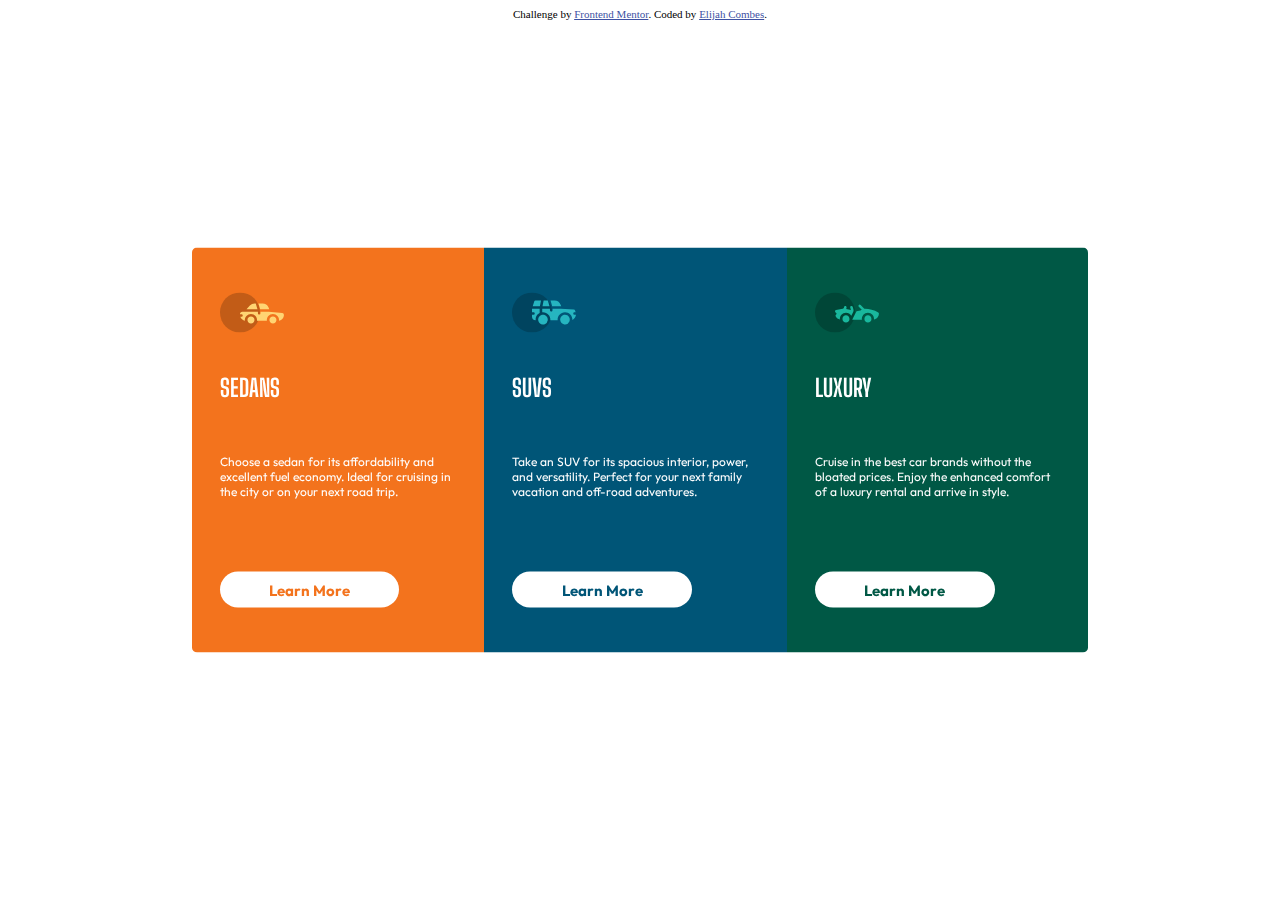
<file: 3-column-preview-card-component-main/index.html>
<!DOCTYPE html>
<html lang="en">
<head>
  <meta charset="UTF-8">
  <meta name="viewport" content="width=device-width, initial-scale=1.0"> <!-- displays site properly based on user's device -->
  <link rel="stylesheet" type="text/css" href="style.css">
  <link rel="icon" type="image/png" sizes="32x32" href="./images/favicon-32x32.png">
  <link rel="preconnect" href="https://fonts.googleapis.com">
<link rel="preconnect" href="https://fonts.gstatic.com" crossorigin>
<link href="https://fonts.googleapis.com/css2?family=Dongle:wght@300&family=Outfit&display=swap" rel="stylesheet">
  <title>Frontend Mentor | 3-column preview card component</title>
  <link rel="preconnect" href="https://fonts.googleapis.com">
<link rel="preconnect" href="https://fonts.gstatic.com" crossorigin>
<link href="https://fonts.googleapis.com/css2?family=Big+Shoulders+Display:wght@700&family=Dongle:wght@300&display=swap" rel="stylesheet">

  <!-- Feel free to remove these styles or customise in your own stylesheet 👍 -->
  <style>
    .attribution { font-size: 11px; text-align: center; }
    .attribution a { color: hsl(228, 45%, 44%); }
  </style>
</head>
<body>

  <div class="container">
    <div class="container-item" id="sedans"> 
      <svg width="64" height="40" xmlns="http://www.w3.org/2000/svg"><g fill="none" fill-rule="evenodd"><circle fill="#000" opacity=".201" cx="20" cy="20" r="20"/><path d="M52.936 24.11c1.942 0 3.517 1.542 3.517 3.445 0 1.903-1.575 3.445-3.517 3.445s-3.516-1.542-3.516-3.445c0-1.903 1.574-3.445 3.516-3.445zm-21.957 0c1.942 0 3.517 1.542 3.517 3.445 0 1.903-1.575 3.445-3.517 3.445s-3.516-1.542-3.516-3.445c0-1.903 1.574-3.445 3.516-3.445zm6.948-4.848v1.429c0 .716.61 1.293 1.348 1.259a1.295 1.295 0 001.225-1.295v-1.393h8.256l13.483 1.313c.956.093 1.676.881 1.676 1.814 0 2.89-2.126 5.303-4.926 5.819.397-3.557-2.458-6.62-6.053-6.62-3.646 0-6.504 3.14-6.039 6.723h-9.879c.466-3.588-2.397-6.722-6.039-6.722-3.595 0-6.45 3.062-6.052 6.62-2.14-.398-3.916-1.912-4.61-3.931h1.142c.731 0 1.32-.598 1.285-1.322-.033-.678-.629-1.2-1.322-1.2H20v-.251c0-1.274 1.066-2.243 2.306-2.243h15.62zM42.59 11c2.645 0 4.99 1.556 5.972 3.963l.726 1.779H40.17L38.413 11h4.178zm-6.865 0l1.758 5.741H26.505l3.357-3.654A6.502 6.502 0 0134.644 11h1.082z" fill="#FFD473" fill-rule="nonzero"/></g></svg>
      <h2>SEDANS</h2>
      <p>Choose a sedan for its affordability and excellent fuel economy. Ideal for cruising in the city 
        or on your next road trip.</p>
      <div class="learn-more-button">Learn More</div>
    </div>
    <div class="container-item" id="suvs"> 
      <svg width="64" height="40" xmlns="http://www.w3.org/2000/svg"><g fill="none" fill-rule="evenodd"><circle fill="#000" opacity=".201" cx="20" cy="20" r="20"/><path d="M31.002 22.358c2.917 0 5.18 2.593 4.762 5.506a4.828 4.828 0 01-2.962 3.778 4.797 4.797 0 01-5.3-1.165c-1.188-1.26-1.235-2.613-1.263-2.613-.42-2.924 1.857-5.506 4.763-5.506zm22 0c3.457 0 5.798 3.567 4.41 6.744A4.816 4.816 0 0152.3 31.94a4.826 4.826 0 01-4.06-4.077c-.42-2.915 1.846-5.506 4.762-5.506zm-15.04-6.083v1.462a1.29 1.29 0 001.352 1.29c.693-.033 1.227-.631 1.227-1.326v-1.426h8.3l13.056.716a1.29 1.29 0 011.164.917c.27.895.446 1.477.563 1.87h-1.047c-.694 0-1.291.534-1.324 1.228a1.29 1.29 0 001.288 1.352h1.445c-.164 2.225-1.57 4.193-3.6 5.05.13-4.212-3.255-7.63-7.384-7.63-4.317 0-7.762 3.718-7.358 8.086h-7.285c.43-4.655-3.503-8.531-8.131-8.046v-3.543h7.734zm-10.312 0v4.308a7.4 7.4 0 00-4.006 7.274 3.874 3.874 0 01-3.642-3.864v-1.635h1.46a1.29 1.29 0 000-2.58h-1.461v-3.213l.003-.29h7.646zm14.986-8.196c2.65 0 5 1.592 5.984 4.055l.63 1.579a5.525 5.525 0 01-.065-.004l-.026-.002-.034-.002-.022-.002a4.178 4.178 0 00-.224-.006l-.098-.001h-.039l-.136-.001h-.052l-.326-.001H40.211L38.528 8.08zm-13.632 0l-1.122 5.616h-7.144l1.47-4.71a1.29 1.29 0 011.231-.906h5.565zm6.832 0l1.683 5.615h-7.007l1.121-5.615h4.203z" fill="#26B5C0" fill-rule="nonzero"/></g></svg>
      <h2>SUVS</h2>
      <p>
        Take an SUV for its spacious interior, power, and versatility. Perfect for your next family vacation
        and off-road adventures.
      </p>
      <div class="learn-more-button">Learn More</div>
    </div>
    <div class="container-item" id="luxury"> 
      <svg width="64" height="40" xmlns="http://www.w3.org/2000/svg"><g fill="none" fill-rule="evenodd"><circle fill="#000" opacity=".201" cx="20" cy="20" r="20"/><path d="M30.98 22.835c1.941 0 3.516 1.604 3.516 3.583 0 1.978-1.575 3.582-3.517 3.582s-3.516-1.604-3.516-3.582c0-1.979 1.574-3.583 3.516-3.583zm21.956 0c1.942 0 3.517 1.604 3.517 3.583 0 1.978-1.575 3.582-3.517 3.582s-3.516-1.604-3.516-3.582c0-1.979 1.574-3.583 3.516-3.583zm-9.143-10.45a1.27 1.27 0 011.819 0l3.715 3.784c4.444-.115 9.7 1.142 13.964 3.753.387.237.624.664.624 1.124 0 3.006-2.126 5.514-4.926 6.05.397-3.698-2.458-6.882-6.053-6.882-3.646 0-6.504 3.264-6.039 6.99h-9.669c.76-1.544.993-2.026 1.337-2.711l.082-.162c.421-.835 1.056-2.07 2.883-5.65 1.68-.023 3.47-.408 5.247-1.403l-2.984-3.04a1.328 1.328 0 010-1.854zm-7.68 1.064c.683-.2 1.395.202 1.592.898l.749 2.652a3.46 3.46 0 01-.247 2.51l-1.733 3.395-.216.424c-1.07-1.89-3.06-3.114-5.279-3.114-3.595 0-6.45 3.184-6.052 6.885-1.832-.347-3.414-1.537-4.278-3.276a1.331 1.331 0 01.117-1.376l.955-1.303-1.325-1.295c-.751-.735-.376-2.024.64-2.231l6.614-1.346.13-.026c.092-.019.145-.03.157-.031.314-.146 1.07-.591 1.07-1.506 0-.734.592-1.327 1.316-1.31.712.016 1.268.662 1.256 1.388a4.11 4.11 0 01-.348 1.611 22.69 22.69 0 014.7 1.146l-.7-2.473a1.314 1.314 0 01.882-1.622z" fill="#19B89D" fill-rule="nonzero"/></g></svg>
      <h2>LUXURY</h2>
      <p>Cruise in the best car brands without the bloated prices. Enjoy the enhanced comfort of a luxury 
        rental and arrive in style.</p>
        <div class="learn-more-button">Learn More</div>
    </div>
  </div>
  
  
  
  <div class="attribution">
    Challenge by <a href="https://www.frontendmentor.io?ref=challenge" target="_blank">Frontend Mentor</a>. 
    Coded by <a href="#">Elijah Combes</a>.
  </div>
</body>
</html>
</file>
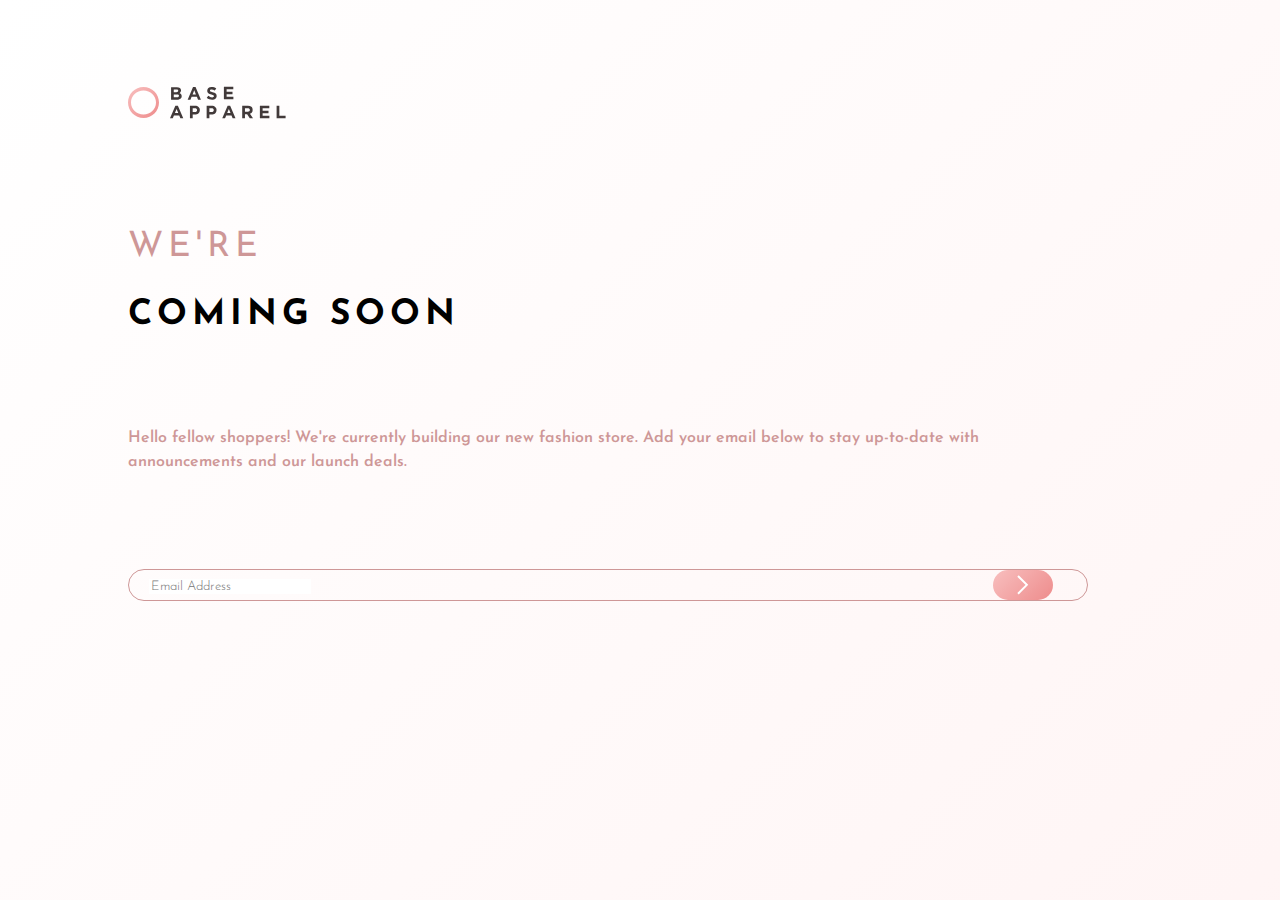
<file: base-apparel-coming-soon-master/index.html>
<!DOCTYPE html>
<html lang="en">
<head>
  <meta charset="UTF-8">
  <meta name="viewport" content="width=device-width, initial-scale=1.0"> <!-- displays site properly based on user's device -->
  <link rel="stylesheet" type="text/css" href="style.css">
  <link rel="icon" type="image/png" sizes="32x32" href="./images/favicon-32x32.png">
  <link rel="preconnect" href="https://fonts.googleapis.com">
  <link rel="preconnect" href="https://fonts.gstatic.com" crossorigin>
  <link href="https://fonts.googleapis.com/css2?family=Big+Shoulders+Display:wght@700&family=Dongle:wght@300&family=Josefin+Sans:wght@300&display=swap" rel="stylesheet">
  <title>Frontend Mentor | Base Apparel coming soon page</title>
  <script src="input.js"></script>
  <!-- Feel free to remove these styles or customise in your own stylesheet 👍 -->
  <style>
    .attribution { font-size: 11px; text-align: center; }
    .attribution a { color: hsl(228, 45%, 44%); }
  </style>
</head>
<body>
  <div class="container"> 
    <div class="container-item"> 
      <svg id="logo" xmlns="http://www.w3.org/2000/svg" width="158" height="33"><defs><linearGradient id="a" x1="0%" y1="0%" y2="100%"><stop offset="0%" stop-color="#F8BFBF"/><stop offset="100%" stop-color="#EE8B8B"/></linearGradient></defs><g fill="none" fill-rule="evenodd"><path fill="#423A3A" fill-rule="nonzero" d="M53.699 10.2c0 .571-.11 1.071-.33 1.5-.221.428-.537.786-.947 1.071-.411.286-.905.5-1.483.643a7.997 7.997 0 0 1-1.92.215h-5.947V1.126h5.804c1.286 0 2.295.292 3.028.875.732.584 1.098 1.37 1.098 2.358v.036c0 .357-.045.673-.134.946a2.846 2.846 0 0 1-.875 1.322 3.49 3.49 0 0 1-.634.429c.726.274 1.298.646 1.714 1.116.417.47.626 1.122.626 1.956v.035zm-3.43-5.34v-.037c0-.416-.154-.735-.464-.955-.31-.22-.756-.33-1.34-.33h-2.714V6.18h2.536c.607 0 1.09-.104 1.447-.313.357-.208.535-.544.535-1.009zm.697 5v-.036c0-.416-.16-.747-.482-.99-.322-.245-.84-.367-1.554-.367h-3.18v2.75h3.27c.606 0 1.083-.11 1.428-.33.345-.22.518-.563.518-1.027zm21.945 3.769h-2.876l-1.143-2.804h-5.287l-1.143 2.804h-2.804l5.358-12.592h2.536l5.359 12.592zM67.91 8.396L66.249 4.34l-1.661 4.055h3.322zm20.73 1.536c0 .619-.113 1.17-.34 1.652a3.393 3.393 0 0 1-.946 1.214 4.277 4.277 0 0 1-1.447.75 6.281 6.281 0 0 1-1.858.26 8.28 8.28 0 0 1-2.804-.492 7.422 7.422 0 0 1-2.5-1.51L80.37 9.86a8.16 8.16 0 0 0 1.76 1.107c.6.274 1.259.411 1.973.411.572 0 1.015-.104 1.33-.312a.984.984 0 0 0 .474-.867v-.035c0-.179-.033-.337-.098-.474-.066-.137-.19-.265-.375-.384a3.928 3.928 0 0 0-.768-.357 13.29 13.29 0 0 0-1.277-.375 15.566 15.566 0 0 1-1.715-.518 4.83 4.83 0 0 1-1.304-.705 2.853 2.853 0 0 1-.83-1.045c-.197-.417-.295-.935-.295-1.554v-.036c0-.571.107-1.086.322-1.545.214-.458.514-.854.901-1.187a4.06 4.06 0 0 1 1.385-.768A5.564 5.564 0 0 1 83.62.948c.917 0 1.76.137 2.527.41a7.326 7.326 0 0 1 2.117 1.18l-1.43 2.071a9.057 9.057 0 0 0-1.642-.902 4.2 4.2 0 0 0-1.608-.33c-.536 0-.938.104-1.205.312-.268.209-.402.468-.402.777v.036c0 .202.038.378.116.527.077.149.217.283.42.402.202.119.479.232.83.339.351.107.795.232 1.33.375.632.167 1.194.354 1.688.563.495.208.911.458 1.25.75.34.292.596.634.769 1.027.172.393.259.863.259 1.41v.037zm16.76 3.331h-9.52V.761h9.43v2.447h-6.698v2.536h5.894V8.19h-5.894v2.625h6.787v2.447zm-50.148 19h-2.875l-1.143-2.804h-5.287l-1.143 2.804H42l5.358-12.592h2.536l5.358 12.592zm-5-5.233l-1.661-4.054-1.662 4.054h3.323zm21.587-2.911c0 .726-.131 1.363-.393 1.91a3.9 3.9 0 0 1-1.08 1.376c-.459.37-.995.646-1.608.83a6.816 6.816 0 0 1-1.974.277h-2.09v3.751h-2.75V19.761h5.108c.75 0 1.42.104 2.01.312.589.209 1.09.503 1.5.884.41.381.726.837.946 1.367.22.53.33 1.116.33 1.759v.036zm-2.786.053v-.035c0-.62-.2-1.09-.599-1.411-.399-.322-.943-.483-1.634-.483h-2.125v3.822h2.179c.69 0 1.226-.181 1.607-.544.381-.363.572-.813.572-1.349zm19.48-.053c0 .726-.132 1.363-.393 1.91a3.9 3.9 0 0 1-1.081 1.376c-.458.37-.994.646-1.607.83a6.816 6.816 0 0 1-1.974.277h-2.09v3.751h-2.75V19.761h5.108c.75 0 1.42.104 2.01.312.589.209 1.089.503 1.5.884.41.381.726.837.946 1.367.22.53.33 1.116.33 1.759v.036zm-2.787.053v-.035c0-.62-.2-1.09-.598-1.411-.399-.322-.944-.483-1.634-.483h-2.126v3.822h2.18c.69 0 1.226-.181 1.607-.544.38-.363.571-.813.571-1.349zm21.766 8.091h-2.875l-1.143-2.804h-5.287l-1.143 2.804H94.26l5.358-12.592h2.536l5.358 12.592zm-5-5.233l-1.662-4.054-1.66 4.054h3.321zm22.497 5.233h-3.214l-2.68-4h-2.16v4h-2.751V19.761h5.715c1.489 0 2.647.363 3.474 1.09.828.726 1.241 1.738 1.241 3.036v.035c0 1.012-.247 1.837-.74 2.474a4.295 4.295 0 0 1-1.939 1.402l3.054 4.465zm-3.16-8.198v-.036c0-.595-.191-1.041-.572-1.34-.381-.297-.911-.446-1.59-.446h-2.733v3.59h2.787c.678 0 1.2-.16 1.562-.482.364-.321.545-.75.545-1.286zm19.55 8.198h-9.52V19.761h9.431v2.447h-6.698v2.536h5.894v2.447h-5.894v2.625h6.787v2.447zm16.194 0h-8.984V19.761h2.75v10.002h6.234v2.5z"/><path fill="url(#a)" d="M15.5 32.088c-8.56 0-15.5-6.94-15.5-15.5 0-8.56 6.94-15.5 15.5-15.5 8.56 0 15.5 6.94 15.5 15.5 0 8.56-6.94 15.5-15.5 15.5zm0-3.5c6.904 0 12.5-5.373 12.5-12s-5.596-12-12.5-12S3 9.961 3 16.588s5.596 12 12.5 12z" transform="translate(0 -.088)"/></g></svg>
        <h2 id="we">WE'RE</h2>
        <h2 id="coming">COMING SOON</h2>
        <p>Hello fellow shoppers! We're currently building our new fashion store. 
       Add your email below to stay up-to-date with announcements and our launch deals.</p>
        <div class="email"> 
          <form> 
            <input type="text" placeholder="Email Address"></input>
          </form>
        
        <svg id="error-symbol" xmlns="http://www.w3.org/2000/svg" width="24" height="24"><g fill="none" fill-rule="evenodd"><circle cx="12" cy="12" r="12" fill="#F96464"/><path fill="#FFF" fill-rule="nonzero" d="M13.256 6v9.056h-2V6h2zm-.944 12.464c-.384 0-.699-.104-.944-.312a1.027 1.027 0 0 1-.368-.824c0-.33.125-.608.376-.832.25-.224.563-.336.936-.336.373 0 .68.112.92.336.24.224.36.501.36.832 0 .341-.117.616-.352.824-.235.208-.544.312-.928.312z"/></g></svg>
        <span class="button" onclick="getVal()"> 
          <svg id="arrow-symbol" xmlns="http://www.w3.org/2000/svg" width="12" height="20"><path fill="none" stroke="#FFF" stroke-width="2" d="M1 1l8.836 8.836L1 18.671"/></svg>
        </span>
      </div>
        <p2>Please provide a valid email</p2>
      </div>
    <div class="image"></div>
  </div>
</body>
</html>
</file>
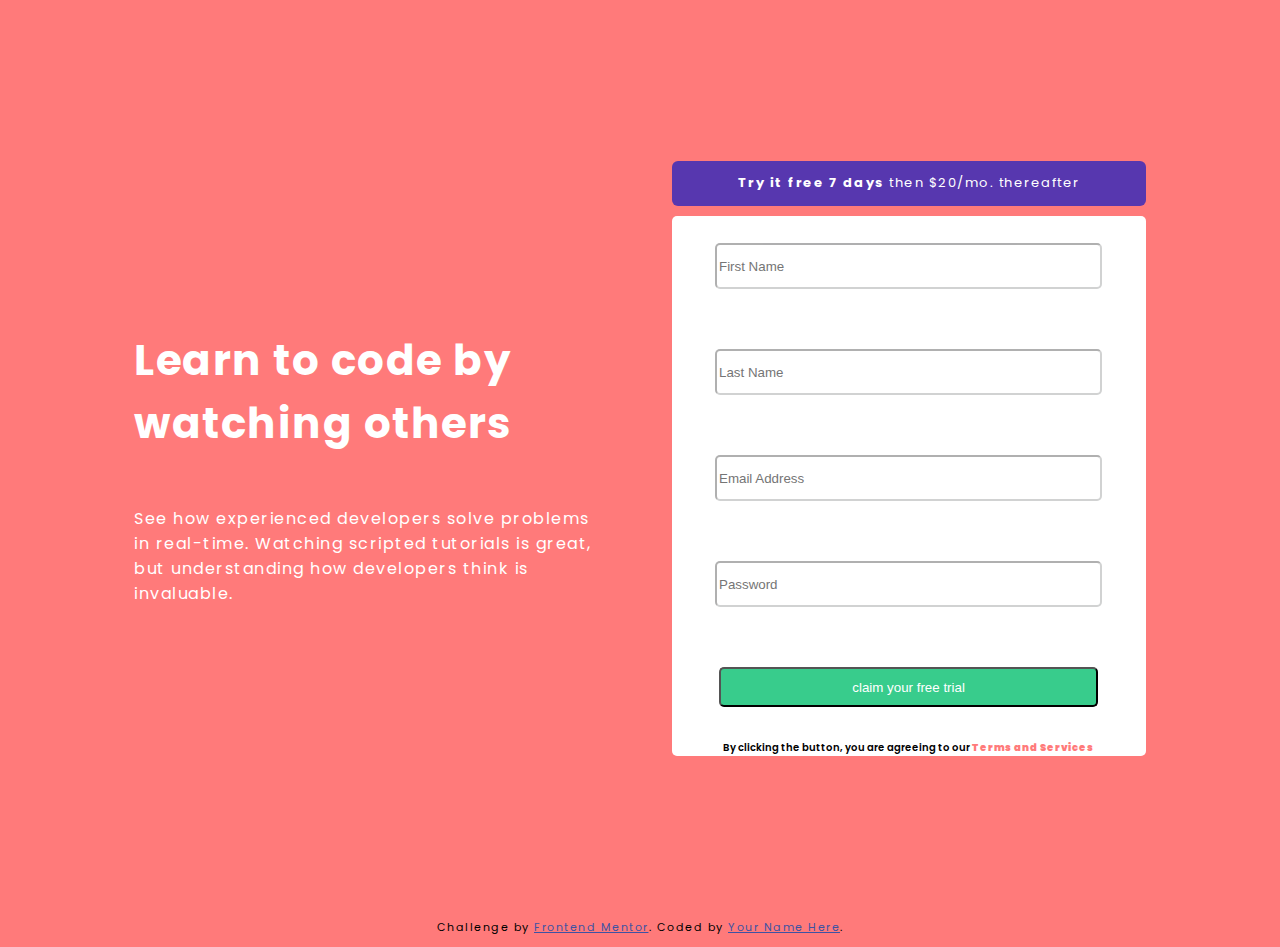
<file: intro-component-with-signup-form-master/index.html>
<!DOCTYPE html>
<html lang="en">
<head>
  <meta charset="UTF-8">
  <meta name="viewport" content="width=device-width, initial-scale=1.0"> <!-- displays site properly based on user's device -->
  <link rel="stylesheet" type="text/css" href="style.css">
  <link rel="icon" type="image/png" sizes="32x32" href="./images/favicon-32x32.png">
  <link rel="preconnect" href="https://fonts.googleapis.com">
<link rel="preconnect" href="https://fonts.gstatic.com" crossorigin>
<link href="https://fonts.googleapis.com/css2?family=Big+Shoulders+Display:wght@700&family=Dongle:wght@300&family=Josefin+Sans:wght@300&family=Poppins&display=swap" rel="stylesheet">
  <title>Frontend Mentor | Intro component with sign up form</title>

  <!-- Feel free to remove these styles or customise in your own stylesheet 👍 -->
  <style>
    .attribution { font-size: 11px; text-align: center; }
    .attribution a { color: hsl(228, 45%, 44%); }
  </style>
</head>
<body>
<div class="container">
  <div class="left"> 
    <h2> Learn to code by watching others</h2>
    <p> See how experienced developers solve problems in real-time. Watching scripted tutorials is great, 
      but understanding how developers think is invaluable.</p>
  </div> 
  <div class="right">
    <span id="try"> <b>Try it free 7 days&nbsp;</b>then $20/mo. thereafter </span>
    <div class="input-details">
      <input type="text" placeholder="First Name"></input>
      <input type="text" placeholder="Last Name"></input>
      <input type="text" placeholder="Email Address"></input>
      <input type="text" placeholder="Password"></input>
      <button id="claim-button" onClick="claimTrial()"> claim your free trial </button>
      <span id="warning"> By clicking the button, you are agreeing to our <b id="terms">Terms and Services</b></span>
    </div>
  </div>
</div>
  
  
  <footer>
    <p class="attribution">
      Challenge by <a href="https://www.frontendmentor.io?ref=challenge" target="_blank">Frontend Mentor</a>. 
      Coded by <a href="#">Your Name Here</a>.
    </p>
  </footer>
</body>
</html>
</file>
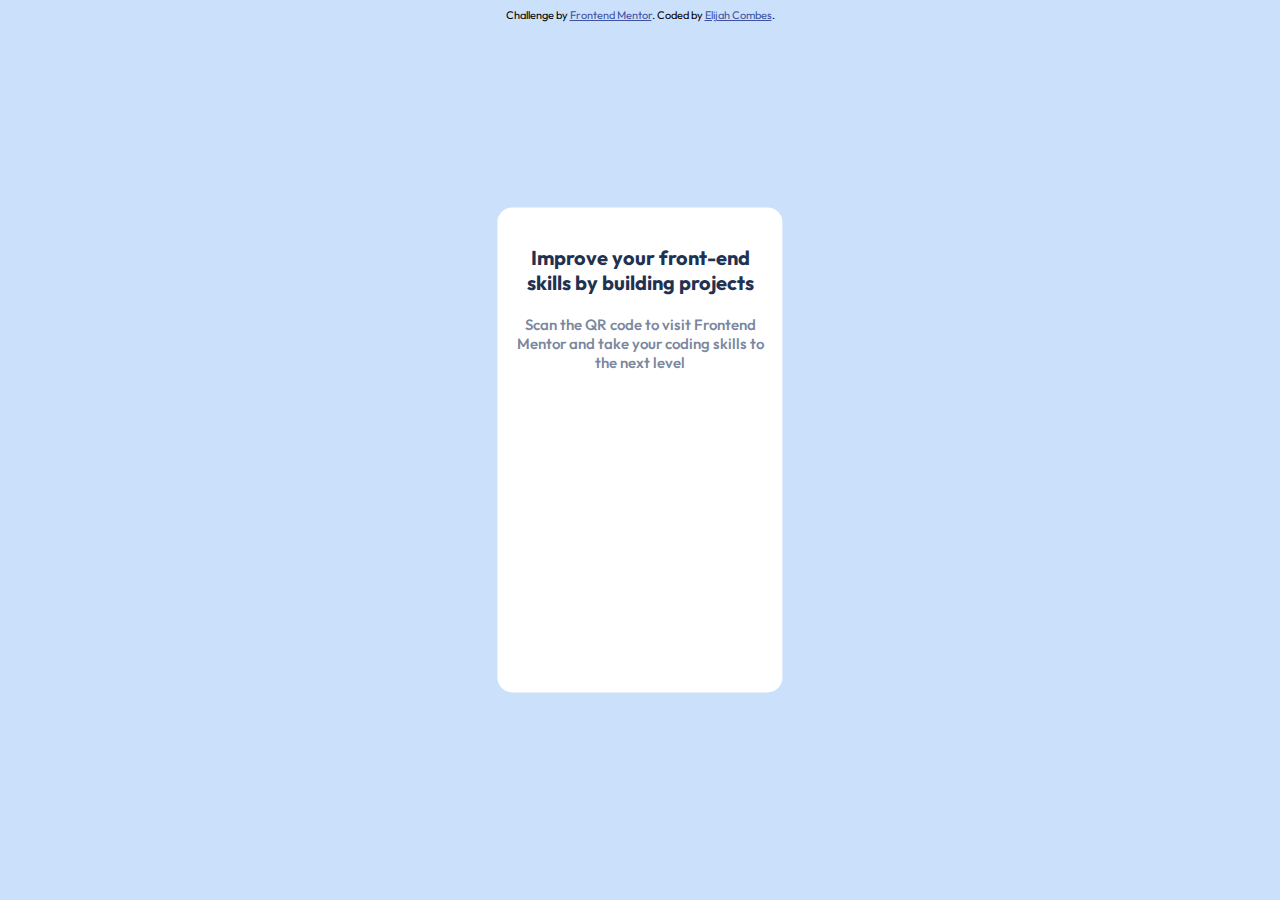
<file: qr-code-component-main/index.html>
<!DOCTYPE html>
<html lang="en">
<head>
  <meta charset="UTF-8">
  <meta name="viewport" content="width=device-width, initial-scale=1.0"> <!-- displays site properly based on user's device -->
  <link rel="preconnect" href="https://fonts.googleapis.com">
<link rel="preconnect" href="https://fonts.gstatic.com" crossorigin>
<link href="https://fonts.googleapis.com/css2?family=Dongle:wght@300&family=Outfit&display=swap" rel="stylesheet">
  <link rel="icon" type="image/png" sizes="32x32" href="./images/favicon-32x32.png">
  <link rel="stylesheet" type="text/css" href="style.css">
  <link rel="stylesheet" href="https://fonts.google.com/specimen/Outfit">
  <title>Frontend Mentor | QR code component</title>

  <!-- Feel free to remove these styles or customise in your own stylesheet 👍 -->
  <style>
    .attribution { font-size: 11px; text-align: center; }
    .attribution a { color: hsl(228, 45%, 44%); }
  </style>
</head>
<body>

  
  <div class="container">
    <div class="item"></div>
    <div class="text">
      <p>Improve your front-end skills by building projects </p>
      <h2>Scan the QR code to visit Frontend Mentor and take your coding skills to the next level</h2>
    </div>
  </div>
  
  <div class="attribution">
    Challenge by <a href="https://www.frontendmentor.io?ref=challenge" target="_blank">Frontend Mentor</a>. 
    Coded by <a href="#">Elijah Combes</a>.
  </div>
</body>
</html>
</file>
<file: 3-column-preview-card-component-main/style.css>
body {
    color: white;
    
}

.container {
    display: flex;
    flex-direction: row;
    height: 45vh;
    width: 70vw;
    min-width: 600px;
    min-height: 300px;
    border-radius: 5px;
    overflow: hidden;
    
    position: fixed;
    top: 50%;
    left: 50%;
    
    transform: translate(-50%, -50%);
}

.container-item {
    display: grid;
    min-height: 50%;
    grid-template-rows: auto 20px auto auto;
    row-gap: 8%;
    justify-content: space-between;
    align-items: center;
    
    padding: 1.75em;
    
}

.learn-more-button {
    display: flex;
    background: white;
    border-radius: 40px;
    min-width: 14vw;
    min-height: 4vh;
    width: 14vw;
    justify-content: center;
    align-items: center;

    font-family: 'Dongle', sans-serif;
    font-family: 'Outfit' , sans-serif;
    font-size: 15px;
    font-weight: 700;
    
    color: var(--class--item--bg);
}

#sedans {
    --class--item--bg: rgb(243, 115, 29);
    background: rgb(243, 115, 29);
}

#suvs {
    --class--item--bg: rgb(0, 85, 119);
    background: rgb(0, 85, 119);
}
#luxury {
    --class--item--bg: rgb(0, 88, 69);
    background: rgb(0, 88, 69);
}

p {
    font-family: 'Dongle', sans-serif;
    font-family: 'Outfit' , sans-serif;
    font-size: 12px;
    font-weight: 400;
}

h2 {
    font-family: 'Big Shoulders Display', cursive;
    
    font-weight: 700;
}

.attribution {
    color: black;
}
</file>
<file: base-apparel-coming-soon-master/style.css>
body {
    margin: 0;
    background: linear-gradient(135deg,hsl(0, 0%, 100%), hsl(0, 100%, 98%));
}

div.image {
    content: url('C:\\Users\\ecomb\\OneDrive\\Desktop\\Front_end_mentor\\base-apparel-coming-soon-master\\images\\hero-desktop.jpg');
    object-fit: contain;
    max-height: 100%;
    max-width: 100%;
}

.container {
    display: flex;
    height: 100vh;
    min-height: 600px;
}

.container-item {
    display: grid;
    grid-template-columns: 1fr;
    grid-template-rows: 25% 5% 10% 20% 10% 15%;
    margin: 0px 15% 0px 10%;
    align-items: center;
}

h2 {
    font-family: 'Josefin Sans', sans-serif;
    font-weight: 400;
    font-size: 35px;
    letter-spacing: 5px;
}

p {
    font-family: 'Josefin Sans', sans-serif;
    font-weight: 600;
    color: hsl(0, 36%, 70%);
    size: 16px;
    line-height: 1.5;
}

input, p2 {
    font-family: 'Josefin Sans', sans-serif;
    font-weight: 300;
    margin-left: 20px;
    white-space: nowrap;
    border: none;
    color:hsl(0, 80%, 86%);
}

p2 {
    visibility: hidden;
}

.button {
    display: grid;
    align-items: center;
    justify-content: center;
    height: 30px;
    width: 60px;
    
    border-radius: 20px;
    background-image: linear-gradient(135deg, hsl(0, 80%, 86%),hsl(0, 74%, 74%) );
    transition: background-color 1s ease-out ;
}

.button:hover {
    background-color: linear-gradient(135deg,hsl(0, 74%, 74%),hsl(0, 80%, 86%) );
}

.email {
    border: 1px hsl(0, 36%, 70%);
    border-style: solid;
    border-radius: 20px;
    display: grid;  
    grid-template-rows: 1fr;
    align-items:center;
    grid-template-columns: 8fr 1fr 1fr;
    column-gap: 10px;
    
    color:hsl(0, 80%, 86%);
}

#error-symbol {

    visibility: hidden;
}

#arrow-symbol {
    visibility: visible;
}

#we {
    color: hsl(0, 36%, 70%);
    
}

#coming {
    font-weight:900;
}

#logo {
    margin-bottom: 10%;
    margin-top: 8%;
}
</file>
<file: intro-component-with-signup-form-master/style.css>
body {
    background-image: url('C:\\Users\\ecomb\\OneDrive\\Desktop\\Front_end_mentor\\intro-component-with-signup-form-master\\images\\bg-intro-desktop.png');
    background-color: hsl(0, 100%, 74%);

    font-family: 'Poppins', sans-serif;
    letter-spacing: 1.5px;
}

.container {
    display: flex;
    align-items: center;
    justify-content: center;
    height: 100vh;
    width: 100%;
}

.left {
    display: grid;
    width: 50%;
    align-items: top;
    justify-content: center;

    margin-left: 10%;
    color: white;
}

.right {
    margin-right: 10%;
    margin-left: 5%;
    gap: 10px;
    display: flex;
    flex-direction: column;
    justify-content: center;
    width: 50%;
    height: 100%;
}

#try {
    border-radius: 6px;
    display: flex;
    justify-content: center;
    color: white;
    background-color: rgb(87, 55, 175);
    min-width: fit-content;
    min-height: 5vh;
    align-items: center;

    white-space: nowrap;
    font-weight: 400;
    font-size:small
}

.input-details {
    display: flex;
    flex-direction: column;
    background-color: white;
    min-width: fit-content;
    justify-content: center;
    min-height: 60%;
    border-radius: 5px;
    gap: 5px;
}

input {
    min-height: 40px;
    min-width: 80%;
    margin-left: 15px;
    margin: auto;
    
    border-radius: 5px;
}

#claim-button {
    background-color: hsl(154, 59%, 51%);
    color: white;
    border-radius: 5px;
    min-width: 80%;
    margin-left: 15px;
    margin: auto;
    min-height: 40px;
    align-self: center;
}

#warning {
    letter-spacing: normal;
    font-weight: 600;
    align-self: center;
    white-space: nowrap;
    font-size: x-small;
}

#terms {
    color: hsl(0, 100%, 74%); 
    font-weight: 900;
}

h2 {
    font-size: 42px;
}

input {
    border-color: rgba(141, 142, 143, 0.4);
}

input:focus {
    outline: none;
    border: 2px solid  rgb(160, 160, 160);
    
}

input:focus::-webkit-input-placeholder {
    color: black;
    opacity: 1;
}
</file>
<file: qr-code-component-main/style.css>
body {
    background: hsl(212, 85%, 89%);
    font-family: 'Dongle', sans-serif;
    font-family: 'Outfit', sans-serif;
}

.container {
    display: flex;
    background-color: white;
    min-height: 50vh;
    width: 250px;
    flex-direction: column;

    border-radius: 15px;

    position: fixed;
    top: 50%;
    left: 50%;
    
    transform: translate(-50%, -50%);
    padding: 1.1em 1.1em;
    box-shadow: 5px, 5px, 5px, rgba(98,93,93,0.3);
}

div.item {
    content: url('C:\\Users\\ecomb\\OneDrive\\Desktop\\Front_end_mentor\\qr-code-component-main\\images\\image-qr-code.png');
    border-radius: 10px;
    width: 100%;
}

.text {
    text-align: center;
}

p {
    font-size: 20px;
    font-weight:bolder;
    color: hsl(218, 44%, 22%);
}

h2 {
    font-size: 15px;
    color:  hsl(220, 15%, 55%);
    font-weight: 550;
}
</file>
